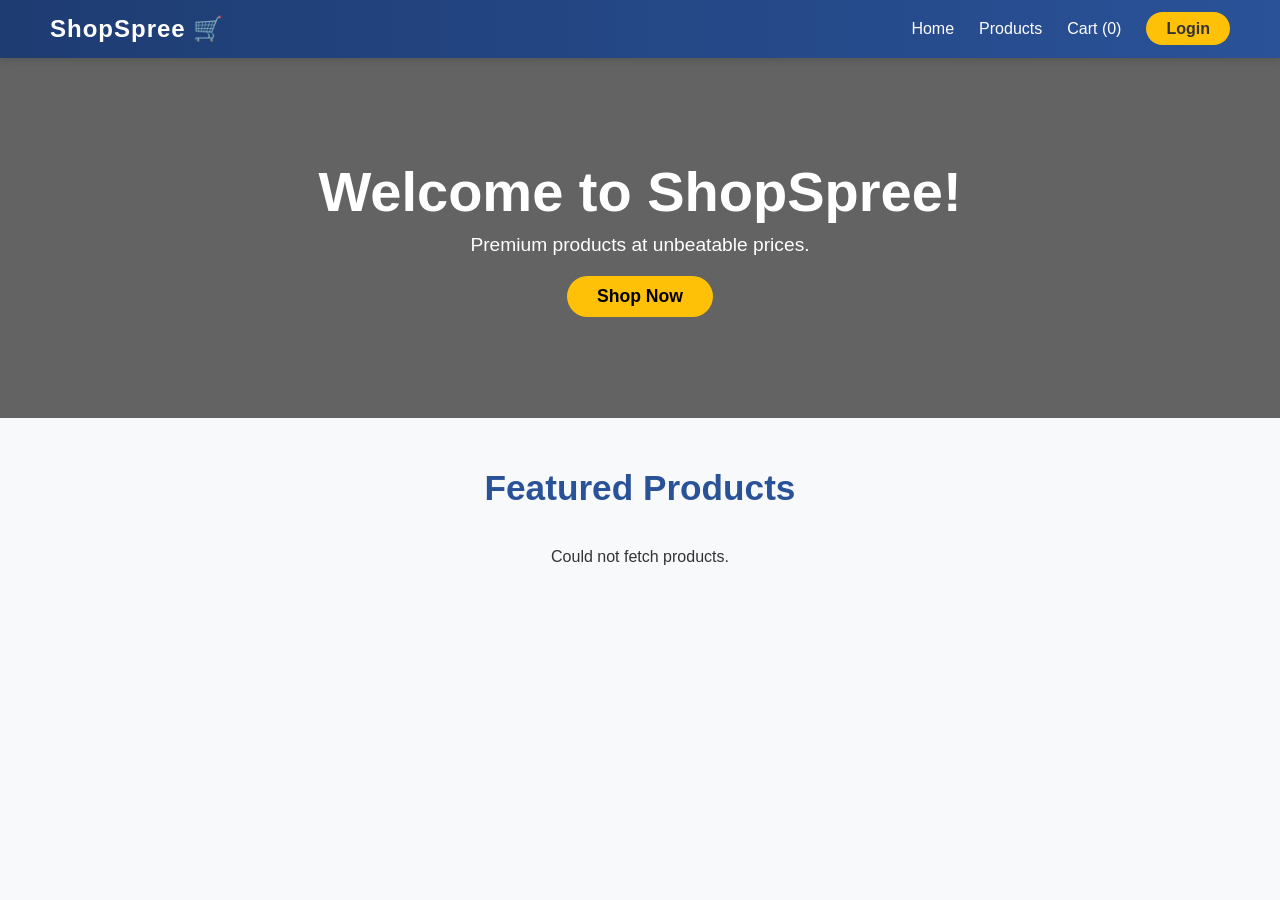
<file: CodeAlpha_QuickBuy-main/frontend/index.html>
<!DOCTYPE html>
<html lang="en">

<head>
    <meta charset="UTF-8">
    <meta name="viewport" content="width=device-width, initial-scale=1.0">
    <title>ShopSpree - Apni Dukaan</title>
    <link rel="stylesheet" href="style.css">
</head>

<body>
    <nav class="navbar">
        <div class="logo">ShopSpree 🛒</div>
        <ul class="nav-links">
            <li><a href="#" id="nav-home">Home</a></li>
            <li><a href="#" id="nav-products">Products</a></li>
            <li><a href="#" id="cart-btn">Cart (0)</a></li>
            <li><a href="login.html" class="login-btn">Login</a></li>
        </ul>
    </nav>

    <header class="hero">
        <div class="hero-content">
            <h1>Welcome to ShopSpree!</h1>
            <p>Premium products at unbeatable prices.</p>
            <button class="shop-now-btn">Shop Now</button>
        </div>
    </header>

    <section class="products-section">
        <h2>Featured Products</h2>
        <div class="product-grid" id="product-list">
        </div>
    </section>

    <script src="script.js"></script>
</body>

</html>
</file>
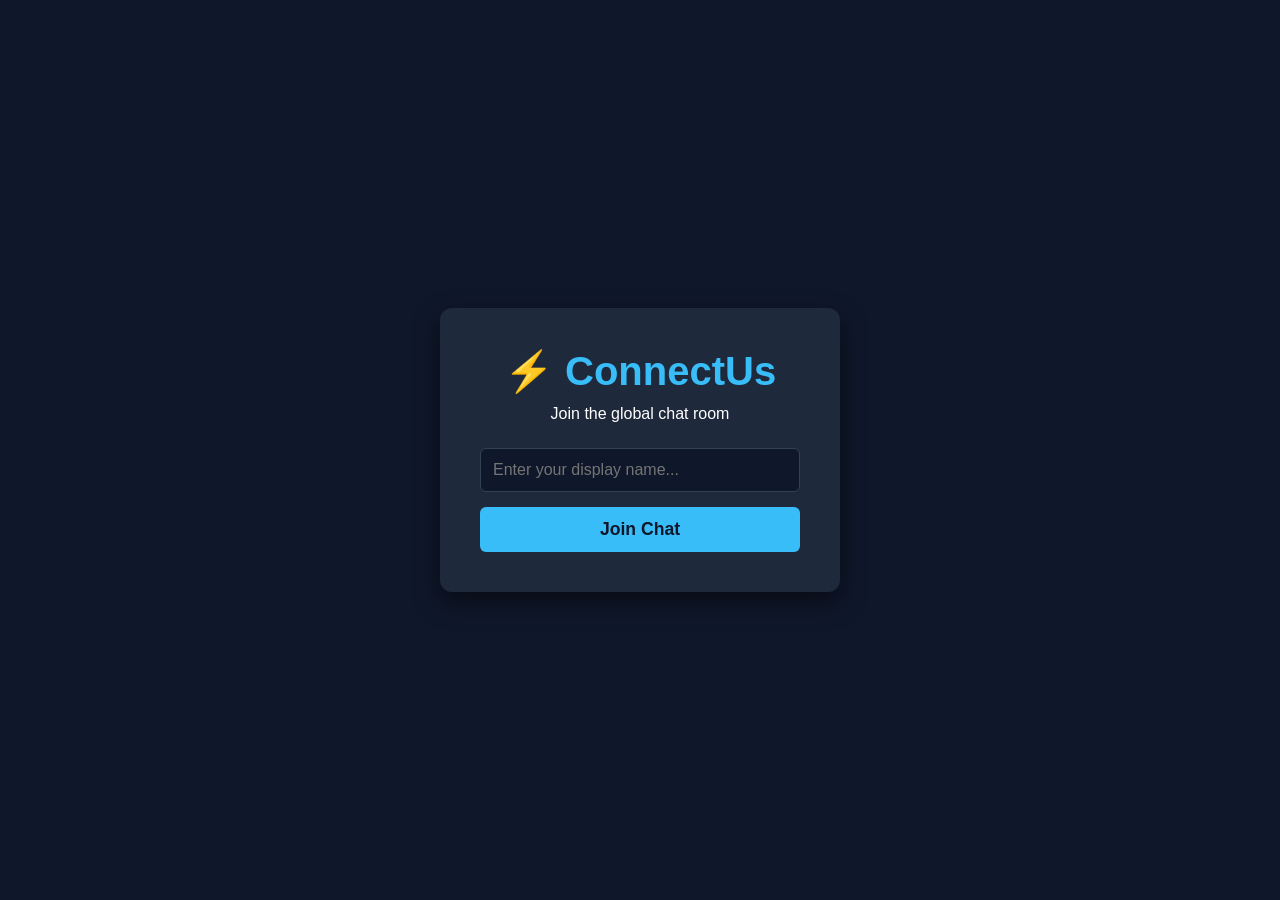
<file: connectus/frontend/index.html>
<!doctype html>
<html lang="en">
  <head>
    <meta charset="UTF-8" />
    <meta name="viewport" content="width=device-width, initial-scale=1.0" />
    <title>ConnectUs - Join</title>
    <link rel="stylesheet" href="style.css" />
  </head>
  <body class="join-body">
    <div class="join-container">
      <h1 class="logo">⚡ ConnectUs</h1>
      <p>Join the global chat room</p>
      <div class="join-form">
        <input
          type="text"
          id="username-input"
          placeholder="Enter your display name..."
          autocomplete="off"
        />
        <button onclick="joinChat()">Join Chat</button>
      </div>
    </div>
    <script src="script.js"></script>
  </body>
</html>
</file>
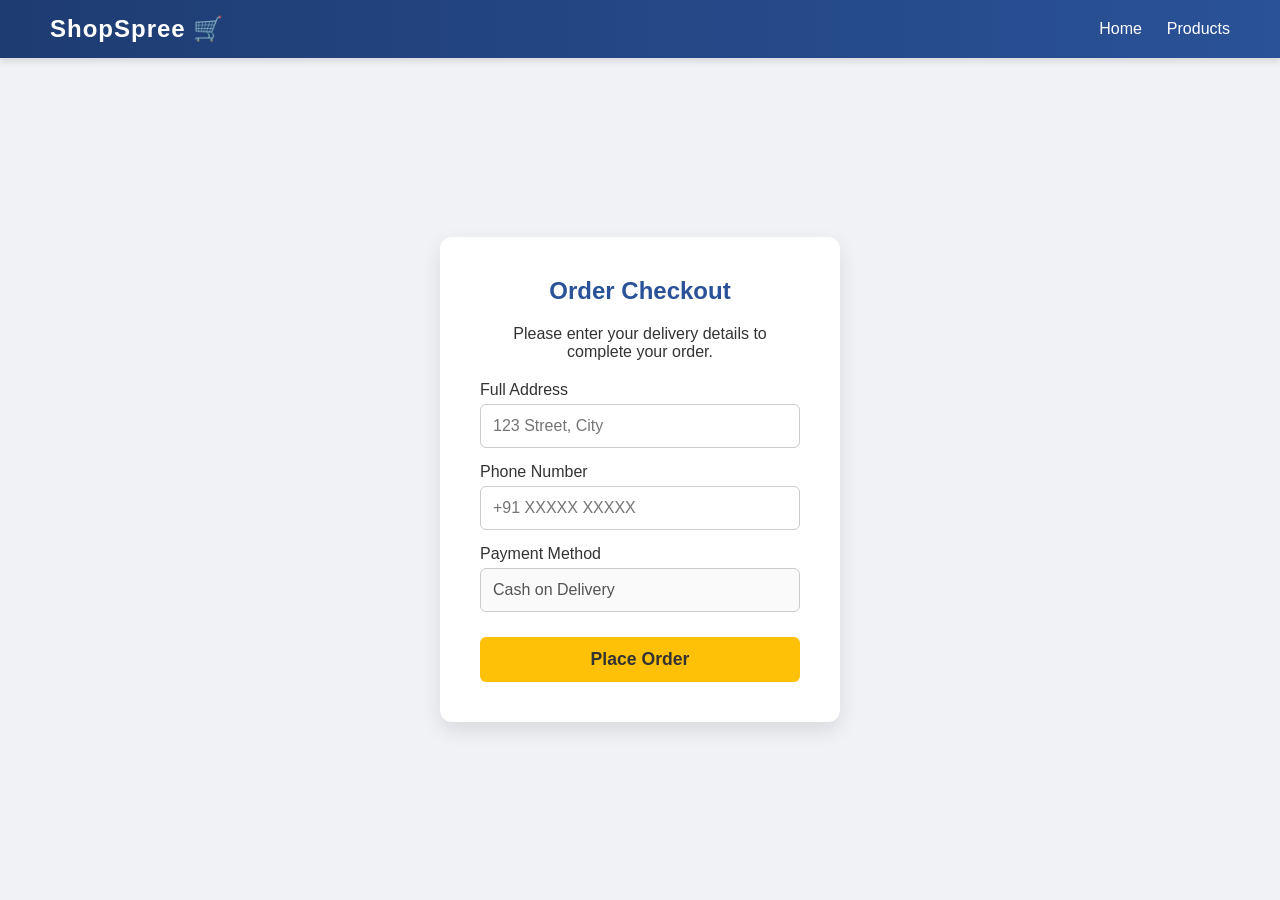
<file: CodeAlpha_QuickBuy-main/frontend/checkout.html>
<!DOCTYPE html>
<html lang="en">

<head>
    <meta charset="UTF-8">
    <meta name="viewport" content="width=device-width, initial-scale=1.0">
    <title>Checkout - ShopSpree</title>
    <link rel="stylesheet" href="style.css">
</head>

<body>
    <nav class="navbar">
        <div class="logo">ShopSpree 🛒</div>
        <ul class="nav-links">
            <li><a href="index.html">Home</a></li>
            <li><a href="index.html">Products</a></li>
        </ul>
    </nav>

    <div class="login-container">
        <div class="form-box">
            <h2>Order Checkout</h2>
            <p style="margin-bottom: 20px;">Please enter your delivery details to complete your order.</p>
            <div class="input-group">
                <label>Full Address</label>
                <input type="text" id="address" placeholder="123 Street, City">
            </div>
            <div class="input-group">
                <label>Phone Number</label>
                <input type="text" id="phone" placeholder="+91 XXXXX XXXXX">
            </div>
            <div class="input-group">
                <label>Payment Method</label>
                <input type="text" value="Cash on Delivery" disabled>
            </div>
            <button class="submit-btn" onclick="placeOrder()">Place Order</button>
        </div>
    </div>

    <script>
        async function placeOrder() {
            const user = localStorage.getItem('user');
            if (!user) return alert("Please Login first to place an order!");

            const userData = JSON.parse(user);
            const address = document.getElementById('address').value;
            const phone = document.getElementById('phone').value;

            if (!address || !phone) return alert("Please fill your delivery details!");

            try {
                const response = await fetch('http://localhost:5000/api/orders', {
                    method: 'POST',
                    headers: { 'Content-Type': 'application/json' },
                    body: JSON.stringify({ userEmail: userData.email, address, phone })
                });

                const data = await response.json();
                if (data.success) {
                    alert(data.message);
                    window.location.href = "index.html";
                } else {
                    alert("Order failed!");
                }
            } catch (error) {
                alert("Backend connection error.");
            }
        }
    </script>
</body>

</html>
</file>
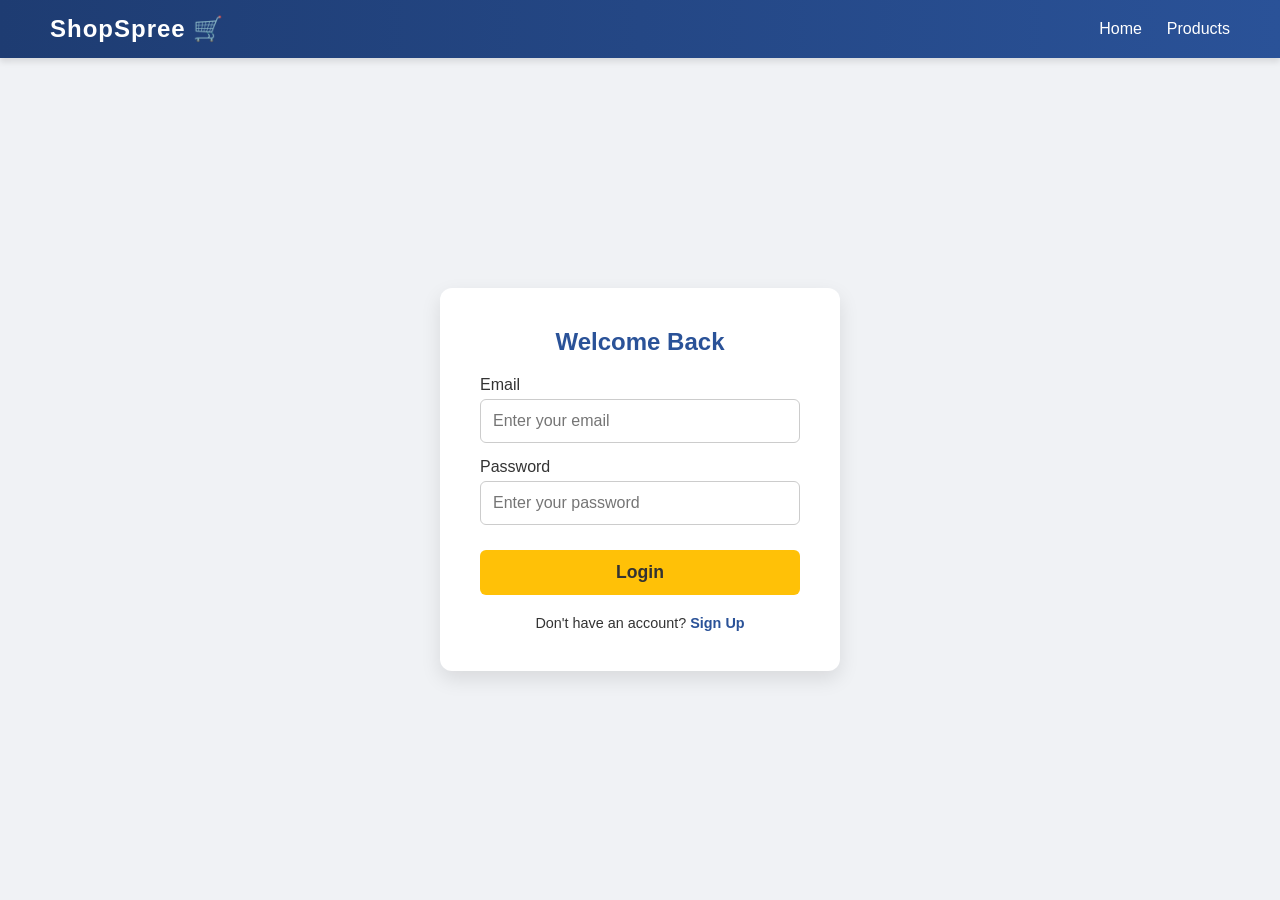
<file: CodeAlpha_QuickBuy-main/frontend/login.html>
<!DOCTYPE html>
<html lang="en">

<head>
    <meta charset="UTF-8">
    <meta name="viewport" content="width=device-width, initial-scale=1.0">
    <title>Login - ShopSpree</title>
    <link rel="stylesheet" href="style.css">
</head>

<body>
    <nav class="navbar">
        <div class="logo">ShopSpree 🛒</div>
        <ul class="nav-links">
            <li><a href="index.html">Home</a></li>
            <li><a href="index.html">Products</a></li>
        </ul>
    </nav>

    <div class="login-container">
        <div class="form-box" id="login-form">
            <h2>Welcome Back</h2>
            <div class="input-group">
                <label>Email</label>
                <input type="email" id="login-email" placeholder="Enter your email">
            </div>
            <div class="input-group">
                <label>Password</label>
                <input type="password" id="login-pass" placeholder="Enter your password">
            </div>
            <button class="submit-btn" onclick="handleLogin()">Login</button>
            <p class="toggle-text">Don't have an account? <a onclick="toggleForm()">Sign Up</a></p>
        </div>

        <div class="form-box" id="signup-form" style="display: none;">
            <h2>Create Account</h2>
            <div class="input-group">
                <label>Name</label>
                <input type="text" id="signup-name" placeholder="Enter your name">
            </div>
            <div class="input-group">
                <label>Email</label>
                <input type="email" id="signup-email" placeholder="Enter your email">
            </div>
            <div class="input-group">
                <label>Password</label>
                <input type="password" id="signup-pass" placeholder="Create a password">
            </div>
            <button class="submit-btn" onclick="handleSignup()">Sign Up</button>
            <p class="toggle-text">Already have an account? <a onclick="toggleForm()">Login</a></p>
        </div>
    </div>

    <script>
        function toggleForm() {
            const loginForm = document.getElementById('login-form');
            const signupForm = document.getElementById('signup-form');
            if (loginForm.style.display === 'none') {
                loginForm.style.display = 'block';
                signupForm.style.display = 'none';
            } else {
                loginForm.style.display = 'none';
                signupForm.style.display = 'block';
            }
        }

        async function handleSignup() {
            const name = document.getElementById('signup-name').value;
            const email = document.getElementById('signup-email').value;
            const password = document.getElementById('signup-pass').value;

            if (!name || !email || !password) return alert("Please fill all fields!");

            try {
                const response = await fetch('http://localhost:5000/api/signup', {
                    method: 'POST',
                    headers: { 'Content-Type': 'application/json' },
                    body: JSON.stringify({ name, email, password })
                });
                const data = await response.json();
                alert(data.message);
                if (response.ok) toggleForm();
            } catch (error) {
                alert("Backend se connect nahi ho raha hai!");
            }
        }

        async function handleLogin() {
            const email = document.getElementById('login-email').value;
            const password = document.getElementById('login-pass').value;

            if (!email || !password) return alert("Please fill all fields!");

            try {
                const response = await fetch('http://localhost:5000/api/login', {
                    method: 'POST',
                    headers: { 'Content-Type': 'application/json' },
                    body: JSON.stringify({ email, password })
                });
                const data = await response.json();
                alert(data.message);

                if (data.success) {
                    localStorage.setItem('user', JSON.stringify({ name: data.user.name, email: email }));
                    window.location.href = "index.html";
                }
            } catch (error) {
                alert("Backend se connect nahi ho raha hai!");
            }
        }
    </script>
</body>

</html>
</file>
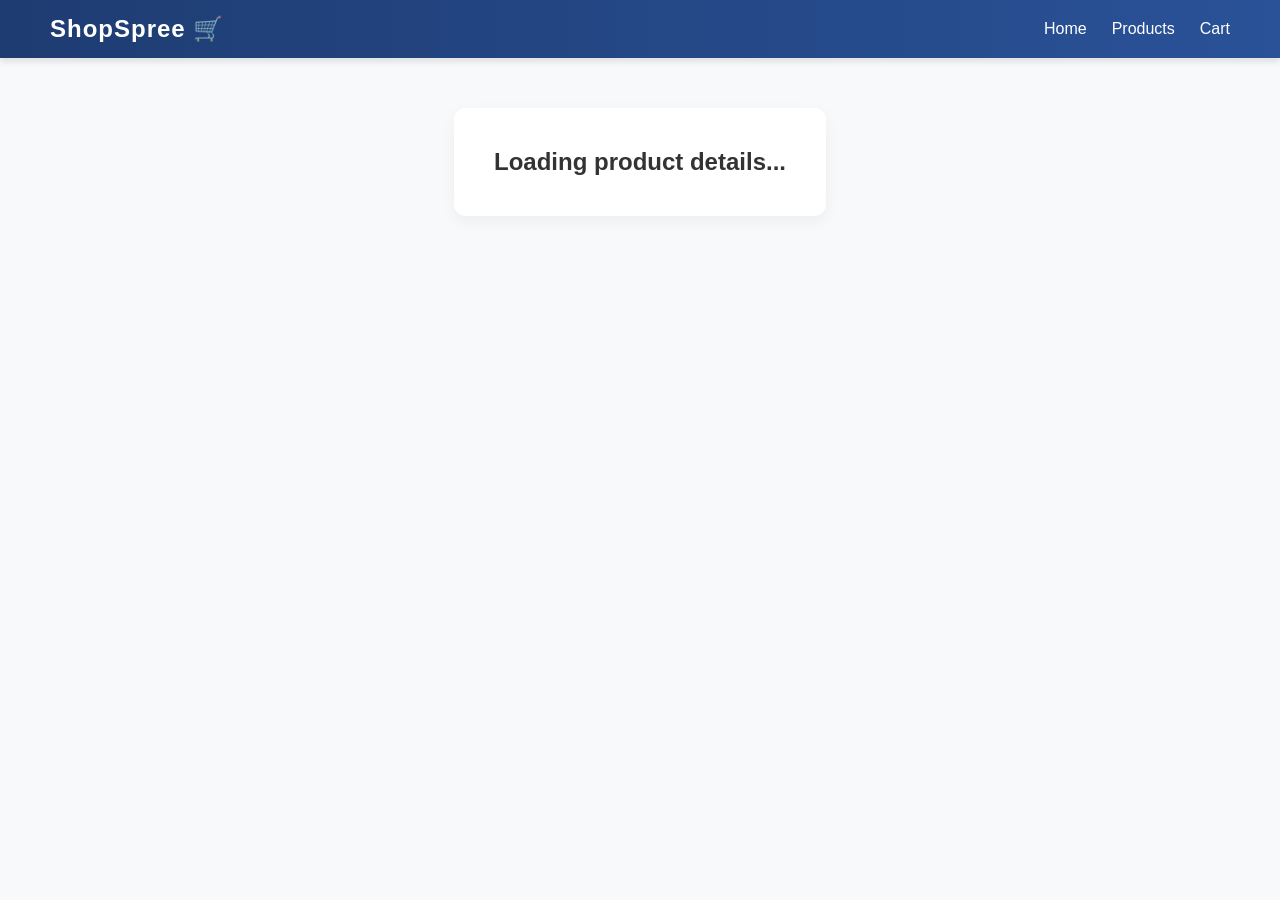
<file: CodeAlpha_QuickBuy-main/frontend/product.html>
<!DOCTYPE html>
<html lang="en">

<head>
    <meta charset="UTF-8">
    <meta name="viewport" content="width=device-width, initial-scale=1.0">
    <title>Product Details - ShopSpree</title>
    <link rel="stylesheet" href="style.css">
    <style>
        .product-detail-container {
            max-width: 800px;
            margin: 50px auto;
            background: white;
            padding: 40px;
            border-radius: 12px;
            box-shadow: 0 5px 15px rgba(0, 0, 0, 0.05);
            display: flex;
            gap: 40px;
        }

        .detail-icon {
            font-size: 100px;
            background: #f0f2f5;
            padding: 50px;
            border-radius: 12px;
        }

        .detail-info h1 {
            margin-bottom: 15px;
            color: #2a5298;
        }

        .detail-info p {
            font-size: 1.2rem;
            margin-bottom: 20px;
            line-height: 1.6;
        }

        .detail-price {
            font-size: 2rem;
            color: #e91e63;
            font-weight: bold;
            margin-bottom: 20px;
        }
    </style>
</head>

<body>
    <nav class="navbar">
        <div class="logo">ShopSpree 🛒</div>
        <ul class="nav-links">
            <li><a href="index.html">Home</a></li>
            <li><a href="index.html">Products</a></li>
            <li><a href="checkout.html" id="cart-btn">Cart</a></li>
        </ul>
    </nav>

    <div class="product-detail-container" id="detail-box">
        <h2>Loading product details...</h2>
    </div>

    <script>
        async function loadProduct() {
            const params = new URLSearchParams(window.location.search);
            const productId = params.get('id');

            try {
                const response = await fetch('http://localhost:5000/api/products');
                const products = await response.json();
                const product = products.find(p => p.id == productId);

                if (product) {
                    document.getElementById('detail-box').innerHTML = `
                        <div class="detail-icon">${product.icon}</div>
                        <div class="detail-info">
                            <h1>${product.name}</h1>
                            <p>This is a premium quality ${product.name} designed to give you the best experience. It is lightweight, durable, and highly recommended by our customers.</p>
                            <div class="detail-price">₹${product.price}</div>
                            <button class="add-to-cart-btn" onclick="alert('Added to cart!')">Add to Cart</button>
                        </div>
                    `;
                } else {
                    document.getElementById('detail-box').innerHTML = "<h2>Product not found</h2>";
                }
            } catch (error) {
                console.error("Error loading product");
            }
        }
        loadProduct();
    </script>
</body>

</html>
</file>
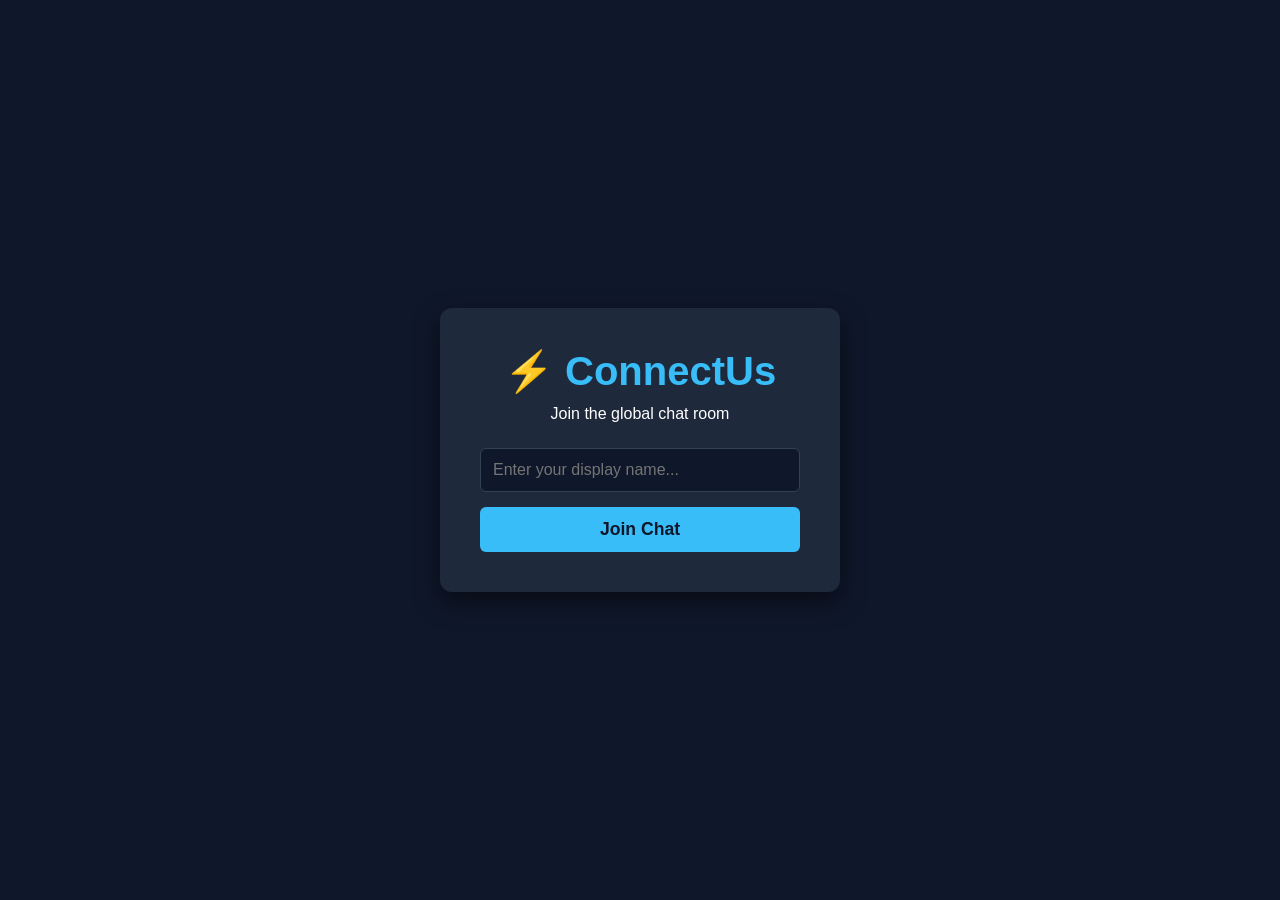
<file: connectus/frontend/chat.html>
<!DOCTYPE html>
<html lang="en">

<head>
    <meta charset="UTF-8">
    <meta name="viewport" content="width=device-width, initial-scale=1.0">
    <title>ConnectUs - Live Chat</title>
    <link rel="stylesheet" href="style.css">
    <script src="https://cdn.socket.io/4.7.2/socket.io.min.js"></script>
</head>

<body class="chat-body">
    <div class="chat-container">
        <div class="chat-header">
            <h2>ConnectUs Room</h2>
            <div>
                <span id="user-display"></span>
                <button class="leave-btn" style="background: #64748b; margin-right: 5px;" onclick="clearChat()">Clear
                    Chat</button>
                <button class="leave-btn" onclick="leaveChat()">Leave</button>
            </div>
        </div>

        <div class="chat-box" id="message-container"></div>

        <div class="chat-input-area">
            <form id="send-container">
                <input type="text" id="message-input" placeholder="Type a message..." autocomplete="off">
                <button type="submit" id="send-btn">Send</button>
            </form>
        </div>
    </div>
    <script src="script.js"></script>
</body>

</html>
</file>
<file: CodeAlpha_QuickBuy-main/frontend/style.css>
* {
    margin: 0;
    padding: 0;
    box-sizing: border-box;
    font-family: 'Segoe UI', Tahoma, Geneva, Verdana, sans-serif;
}

body {
    background-color: #f8f9fa;
    color: #333;
    display: flex;
    flex-direction: column;
    min-height: 100vh;
}

.navbar {
    display: flex;
    justify-content: space-between;
    align-items: center;
    background: linear-gradient(90deg, #1e3c72 0%, #2a5298 100%);
    color: white;
    padding: 15px 50px;
    box-shadow: 0 4px 6px rgba(0, 0, 0, 0.1);
    position: sticky;
    top: 0;
    z-index: 1000;
}

.logo {
    font-size: 24px;
    font-weight: bold;
    letter-spacing: 1px;
}

.nav-links {
    list-style: none;
    display: flex;
    gap: 25px;
    align-items: center;
}

.nav-links a {
    color: white;
    text-decoration: none;
    font-weight: 500;
    transition: color 0.3s;
}

.nav-links a:hover {
    color: #ffc107;
}

.login-btn {
    background-color: #ffc107;
    color: #333 !important;
    padding: 8px 20px;
    border-radius: 20px;
    font-weight: bold !important;
    transition: transform 0.2s;
}

.login-btn:hover {
    transform: scale(1.05);
    background-color: #ffb300;
}

.hero {
    background: url('https://images.unsplash.com/photo-1607082348824-0a96f2a4b9da?auto=format&fit=crop&w=1600&q=80') center/cover;
    height: 40vh;
    display: flex;
    align-items: center;
    justify-content: center;
    text-align: center;
    color: white;
    position: relative;
}

.hero::before {
    content: '';
    position: absolute;
    top: 0;
    left: 0;
    right: 0;
    bottom: 0;
    background: rgba(0, 0, 0, 0.6);
}

.hero-content {
    position: relative;
    z-index: 1;
}

.hero h1 {
    font-size: 3.5rem;
    margin-bottom: 10px;
}

.hero p {
    font-size: 1.2rem;
    margin-bottom: 20px;
}

.shop-now-btn {
    padding: 10px 30px;
    font-size: 1.1rem;
    background-color: #ffc107;
    border: none;
    border-radius: 25px;
    cursor: pointer;
    font-weight: bold;
    transition: 0.3s;
}

.shop-now-btn:hover {
    background-color: #ffca28;
    transform: translateY(-3px);
}

.products-section {
    padding: 50px;
    text-align: center;
}

.products-section h2 {
    font-size: 2.2rem;
    margin-bottom: 40px;
    color: #2a5298;
}

.product-grid {
    display: grid;
    grid-template-columns: repeat(auto-fit, minmax(250px, 1fr));
    gap: 30px;
    max-width: 1200px;
    margin: 0 auto;
}

.product-card {
    background: white;
    padding: 20px;
    border-radius: 12px;
    box-shadow: 0 5px 15px rgba(0, 0, 0, 0.05);
    transition: transform 0.3s, box-shadow 0.3s;
    display: flex;
    flex-direction: column;
    justify-content: space-between;
}

.product-card:hover {
    transform: translateY(-10px);
    box-shadow: 0 10px 20px rgba(0, 0, 0, 0.15);
}

.product-placeholder {
    background: #f0f2f5;
    height: 180px;
    display: flex;
    align-items: center;
    justify-content: center;
    border-radius: 8px;
    margin-bottom: 15px;
    font-size: 70px;
}

.product-card h3 {
    font-size: 1.3rem;
    margin-bottom: 8px;
    color: #333;
}

.product-card p {
    color: #e91e63;
    font-size: 1.2rem;
    font-weight: bold;
    margin-bottom: 15px;
}

.add-to-cart-btn {
    background-color: #2a5298;
    color: white;
    border: none;
    padding: 12px;
    width: 100%;
    cursor: pointer;
    border-radius: 6px;
    font-weight: bold;
    font-size: 1rem;
    transition: background-color 0.3s;
}

.add-to-cart-btn:hover {
    background-color: #1e3c72;
}

.login-container {
    flex: 1;
    display: flex;
    justify-content: center;
    align-items: center;
    background-color: #f0f2f5;
    padding: 40px 20px;
}

.form-box {
    background: white;
    padding: 40px;
    border-radius: 12px;
    box-shadow: 0 8px 20px rgba(0, 0, 0, 0.1);
    width: 100%;
    max-width: 400px;
    text-align: center;
}

.form-box h2 {
    margin-bottom: 20px;
    color: #2a5298;
}

.input-group {
    margin-bottom: 15px;
    text-align: left;
}

.input-group label {
    display: block;
    margin-bottom: 5px;
    font-weight: 500;
}

.input-group input {
    width: 100%;
    padding: 12px;
    border: 1px solid #ccc;
    border-radius: 6px;
    font-size: 1rem;
}

.submit-btn {
    background-color: #ffc107;
    color: #333;
    border: none;
    padding: 12px;
    width: 100%;
    border-radius: 6px;
    font-weight: bold;
    font-size: 1.1rem;
    cursor: pointer;
    transition: 0.3s;
    margin-top: 10px;
}

.submit-btn:hover {
    background-color: #ffb300;
    transform: translateY(-2px);
}

.toggle-text {
    margin-top: 20px;
    font-size: 0.9rem;
}

.toggle-text a {
    color: #2a5298;
    cursor: pointer;
    font-weight: bold;
}
</file>
<file: connectus/frontend/style.css>
* {
    margin: 0;
    padding: 0;
    box-sizing: border-box;
    font-family: 'Segoe UI', Tahoma, Geneva, Verdana, sans-serif;
}

/* Join Page */
.join-body {
    background: #0f172a;
    display: flex;
    justify-content: center;
    align-items: center;
    height: 100vh;
    color: white;
}

.join-container {
    background: #1e293b;
    padding: 40px;
    border-radius: 12px;
    box-shadow: 0 10px 25px rgba(0, 0, 0, 0.5);
    text-align: center;
    width: 100%;
    max-width: 400px;
}

.logo {
    color: #38bdf8;
    margin-bottom: 10px;
    font-size: 2.5rem;
}

.join-form {
    margin-top: 25px;
}

.join-form input {
    width: 100%;
    padding: 12px;
    border-radius: 6px;
    border: 1px solid #334155;
    background: #0f172a;
    color: white;
    margin-bottom: 15px;
    outline: none;
    font-size: 1rem;
}

.join-form button {
    width: 100%;
    padding: 12px;
    border-radius: 6px;
    border: none;
    background: #38bdf8;
    color: #0f172a;
    font-weight: bold;
    font-size: 1.1rem;
    cursor: pointer;
    transition: 0.2s;
}

.join-form button:hover {
    background: #0ea5e9;
}

/* Chat Page */
.chat-body {
    background: #e2e8f0;
    display: flex;
    justify-content: center;
    align-items: center;
    height: 100vh;
}

.chat-container {
    background: white;
    width: 100%;
    max-width: 800px;
    height: 90vh;
    border-radius: 12px;
    box-shadow: 0 5px 15px rgba(0, 0, 0, 0.1);
    display: flex;
    flex-direction: column;
    overflow: hidden;
}

.chat-header {
    background: #0f172a;
    color: white;
    padding: 20px;
    display: flex;
    justify-content: space-between;
    align-items: center;
}

.chat-header h2 {
    color: #38bdf8;
}

.leave-btn {
    background: #ef4444;
    color: white;
    border: none;
    padding: 8px 15px;
    border-radius: 6px;
    cursor: pointer;
    font-weight: bold;
    margin-left: 15px;
}

.leave-btn:hover {
    background: #dc2626;
}

.chat-box {
    flex: 1;
    padding: 20px;
    overflow-y: auto;
    background: #f8fafc;
    display: flex;
    flex-direction: column;
    gap: 10px;
}

.message {
    max-width: 60%;
    padding: 10px 15px;
    border-radius: 8px;
    font-size: 0.95rem;
    line-height: 1.4;
    word-wrap: break-word;
    position: relative;
    clear: both;
}

.message.right {
    background: #38bdf8;
    color: #0f172a;
    align-self: flex-end;
    border-bottom-right-radius: 0;
}

.message.left {
    background: #e2e8f0;
    color: #1e293b;
    align-self: flex-start;
    border-bottom-left-radius: 0;
}

.message-sender {
    font-weight: bold;
    font-size: 0.8rem;
    margin-bottom: 3px;
    display: block;
    opacity: 0.8;
}

.system-message {
    text-align: center;
    color: #64748b;
    font-size: 0.85rem;
    margin: 10px 0;
    align-self: center;
    background: #e2e8f0;
    padding: 5px 15px;
    border-radius: 20px;
}

.chat-input-area {
    padding: 15px 20px;
    background: white;
    border-top: 1px solid #e2e8f0;
}

#send-container {
    display: flex;
    gap: 10px;
}

#message-input {
    flex: 1;
    padding: 12px;
    border-radius: 20px;
    border: 1px solid #cbd5e1;
    outline: none;
    background: #f1f5f9;
    font-size: 1rem;
}

#send-btn {
    padding: 0 20px;
    background: #38bdf8;
    color: #0f172a;
    border: none;
    border-radius: 20px;
    font-weight: bold;
    cursor: pointer;
    transition: 0.2s;
}

#send-btn:hover {
    background: #0ea5e9;
}
</file>
